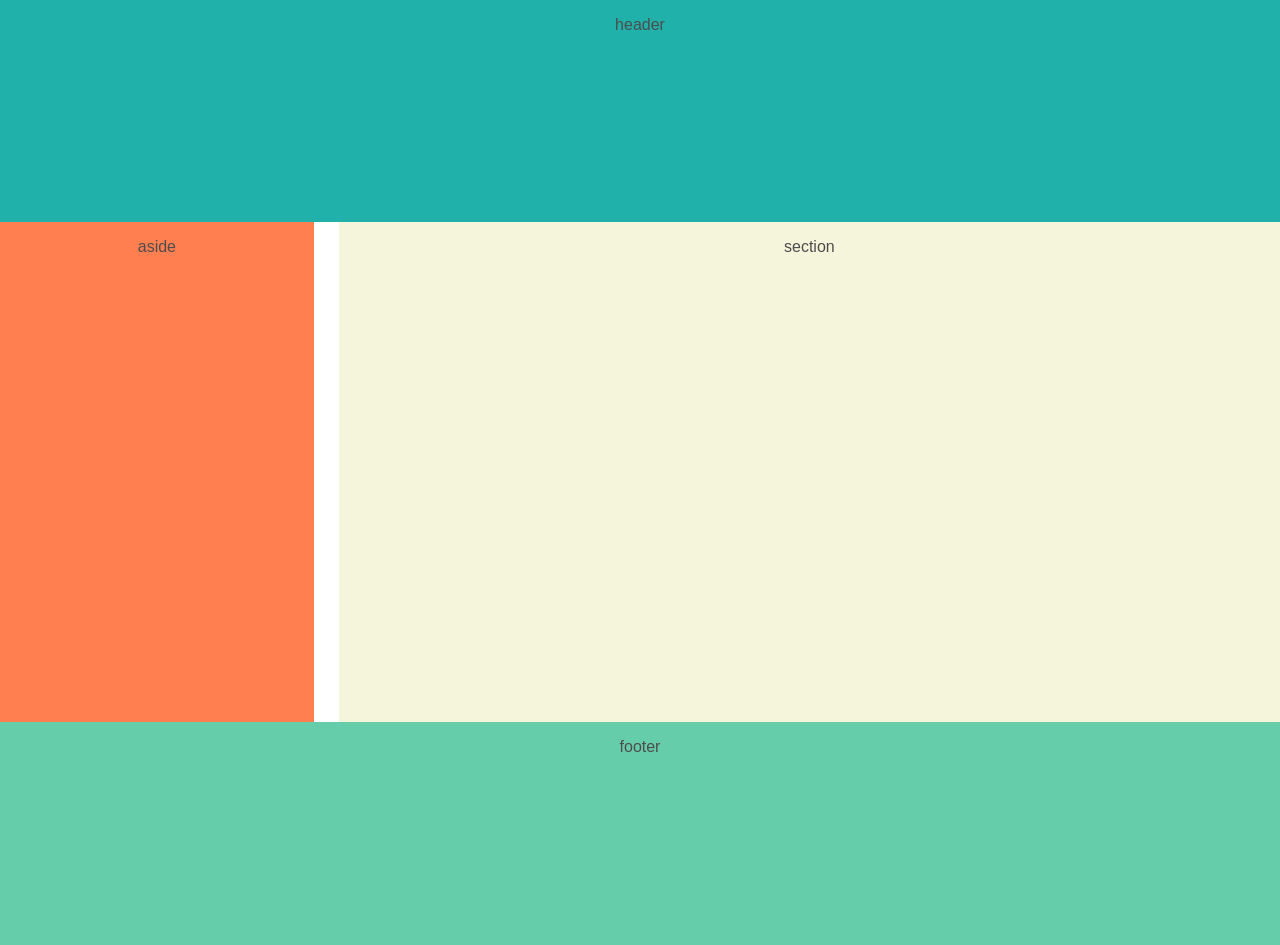
<file: alunos/gabriel-teixeira/index.html>
<!--Gabriel Teixeira Alves Damaceno-->
<!doctype html>
<html lang="pt-br">
    <head>
        <meta charset="UTF-8" />
        <meta name="viewport" content="width=device-width, initial-scale=1.0" />
        <title>Flexbox</title>
        <link rel="stylesheet" href="style.css" />
    </head>
    <body>
        <header><p>header</p></header>
        <main>
            <aside><p>aside</p></aside>
            <section><p>section</p></section>
        </main>
        <footer><p>footer</p></footer>
    </body>
</html>
</file>
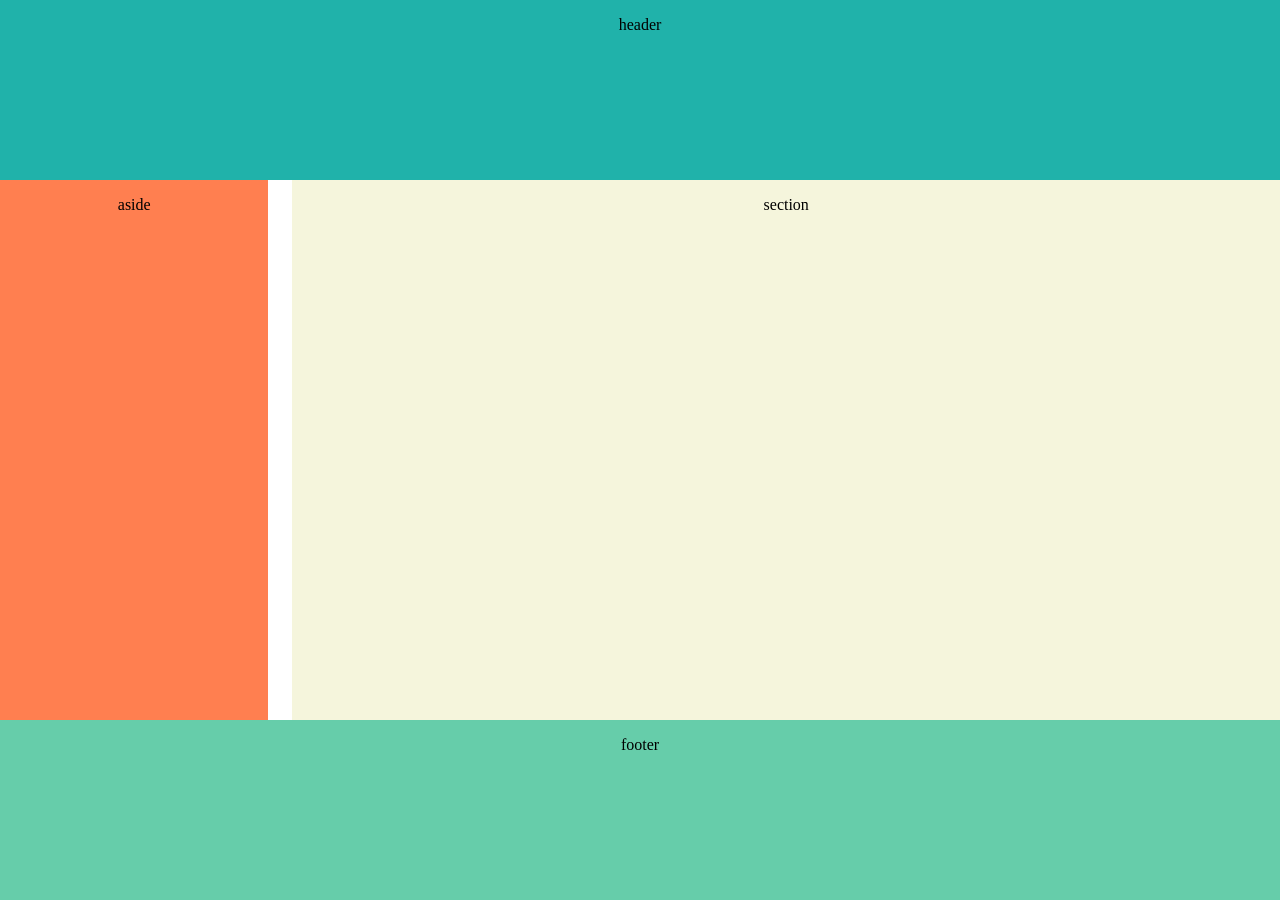
<file: alunos/nicole/index.html>
<!doctype html>
<html lang="pt-br">
  <head>
    <meta charset="UTF-8" />
    <meta name="viewport" content="width=device-width, initial-scale=1.0" />
    <title>Flexbox</title>
    <link rel="stylesheet" href="style.css" />
  </head>
  <body>
    <div class="f-width">
      <header><p>header</p></header>
    </div>

    <main>
      <aside><p>aside</p></aside>
      <section><p>section</p></section>
    </main>
    <div class="f-width">
    <footer><p>footer</p></footer>
    </div>
  </body>
</html>
</file>
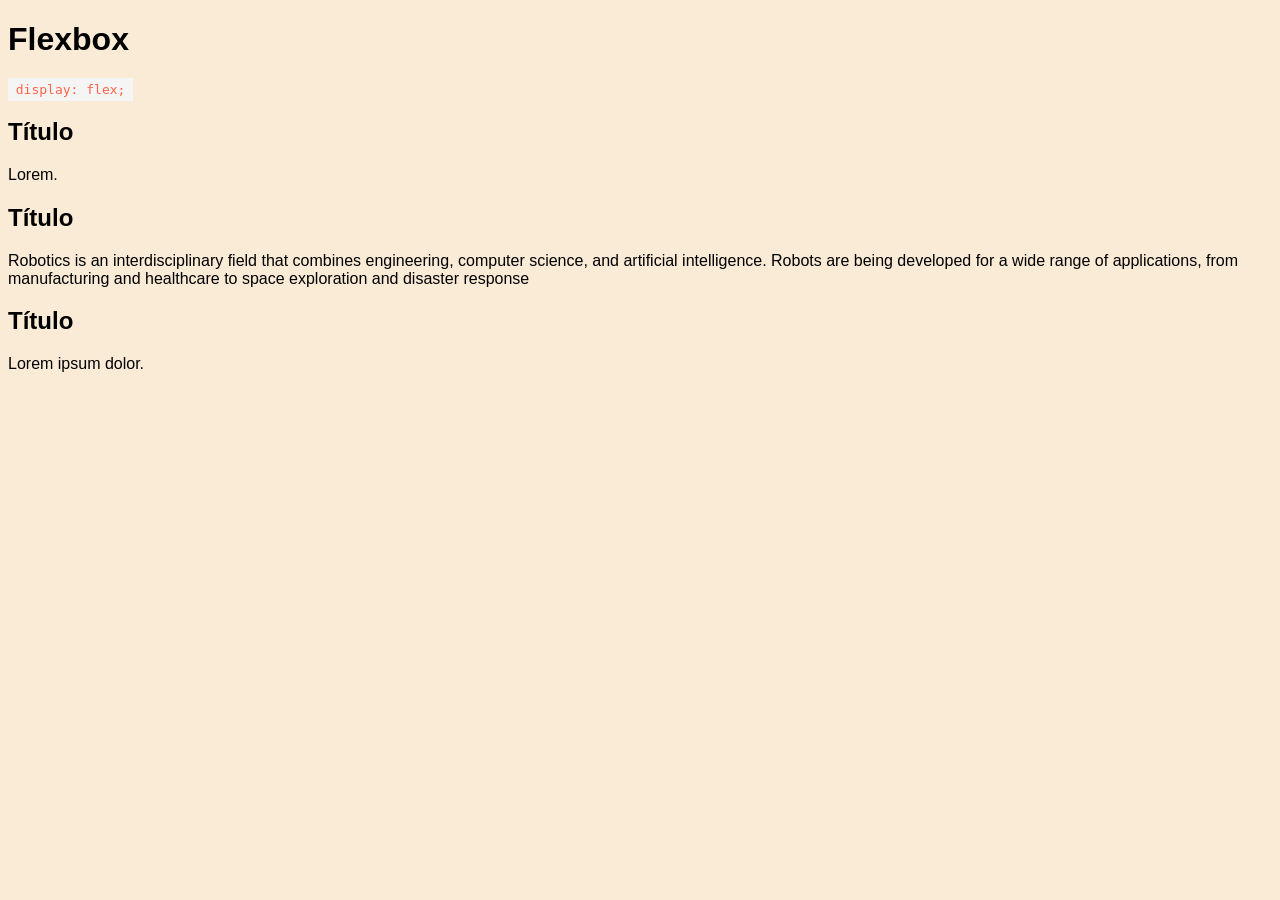
<file: alunos/bruna/cards/index.html>
<!doctype html>
<html lang="pt-br">
    <head>
        <meta charset="UTF-8" />
        <meta name="viewport" content="width=device-width, initial-scale=1.0" />
        <title>Cards</title>
        <link rel="stylesheet" href="style.css" />
    </head>
    <body>
        <main>
            <h1>Flexbox</h1>
            <p><code>display: flex;</code></p>

            <section>
                <article>
                    <h2>Título</h2>
                    <p>Lorem.</p>
                </article>

                <article>
                    <h2>Título</h2>
                    <p>
                        Robotics is an interdisciplinary field that combines
                        engineering, computer science, and artificial
                        intelligence. Robots are being developed for a wide
                        range of applications, from manufacturing and healthcare
                        to space exploration and disaster response
                    </p>
                </article>

                <article>
                    <h2>Título</h2>
                    <p>Lorem ipsum dolor.</p>
                </article>
            </section>
        </main>
    </body>
</html>
</file>
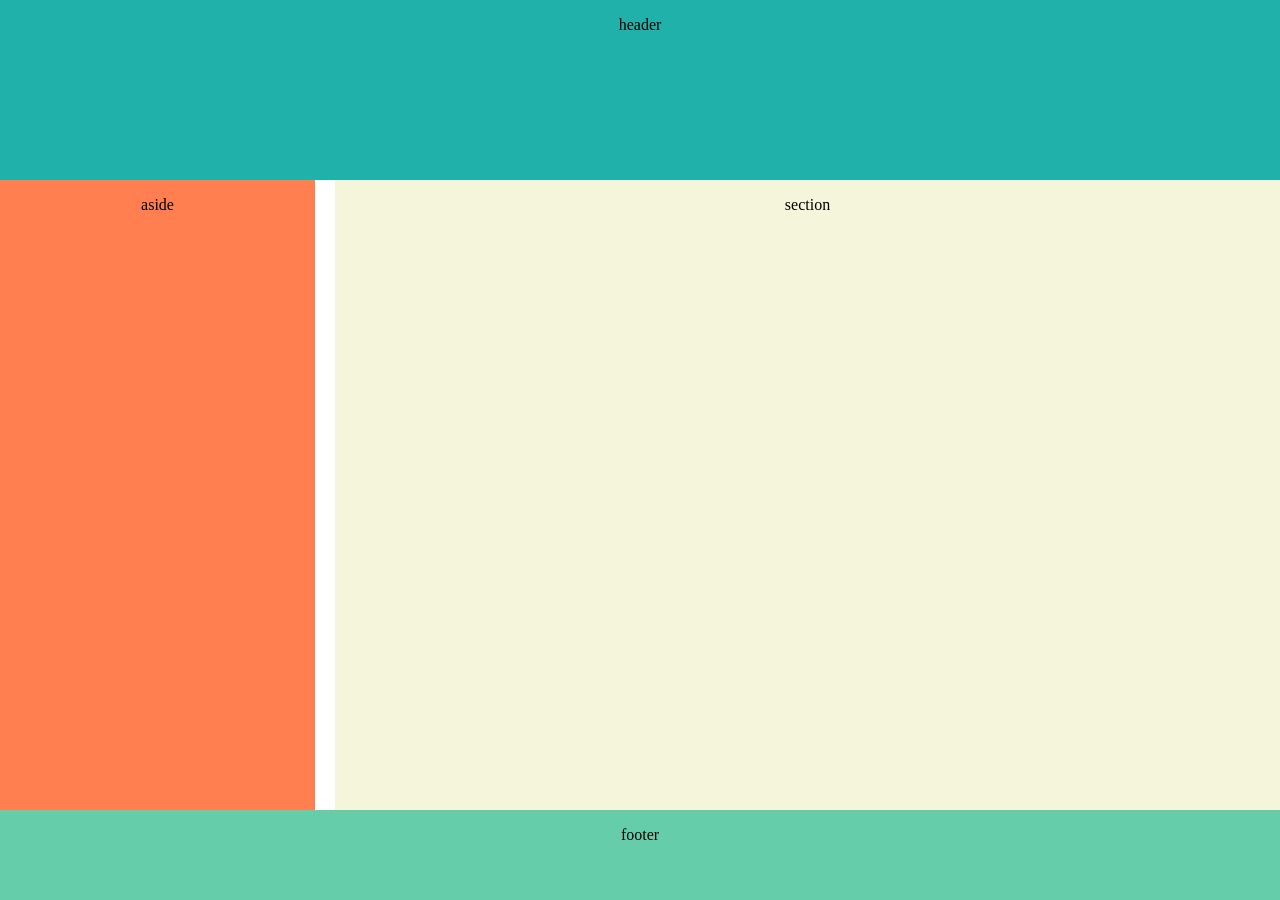
<file: alunos/bruna/layout-basico/index.html>
<!doctype html>
<html lang="pt-br">
    <head>
        <meta charset="UTF-8" />
        <meta name="viewport" content="width=device-width, initial-scale=1.0" />
        <title>Flexbox</title>
        <link rel="stylesheet" href="style.css" />
    </head>
    <body>
        <header><p>header</p></header>
        <main>
            <aside><p>aside</p></aside>
            <section><p>section</p></section>
        </main>
        <footer><p>footer</p></footer>
    </body>
</html>
</file>
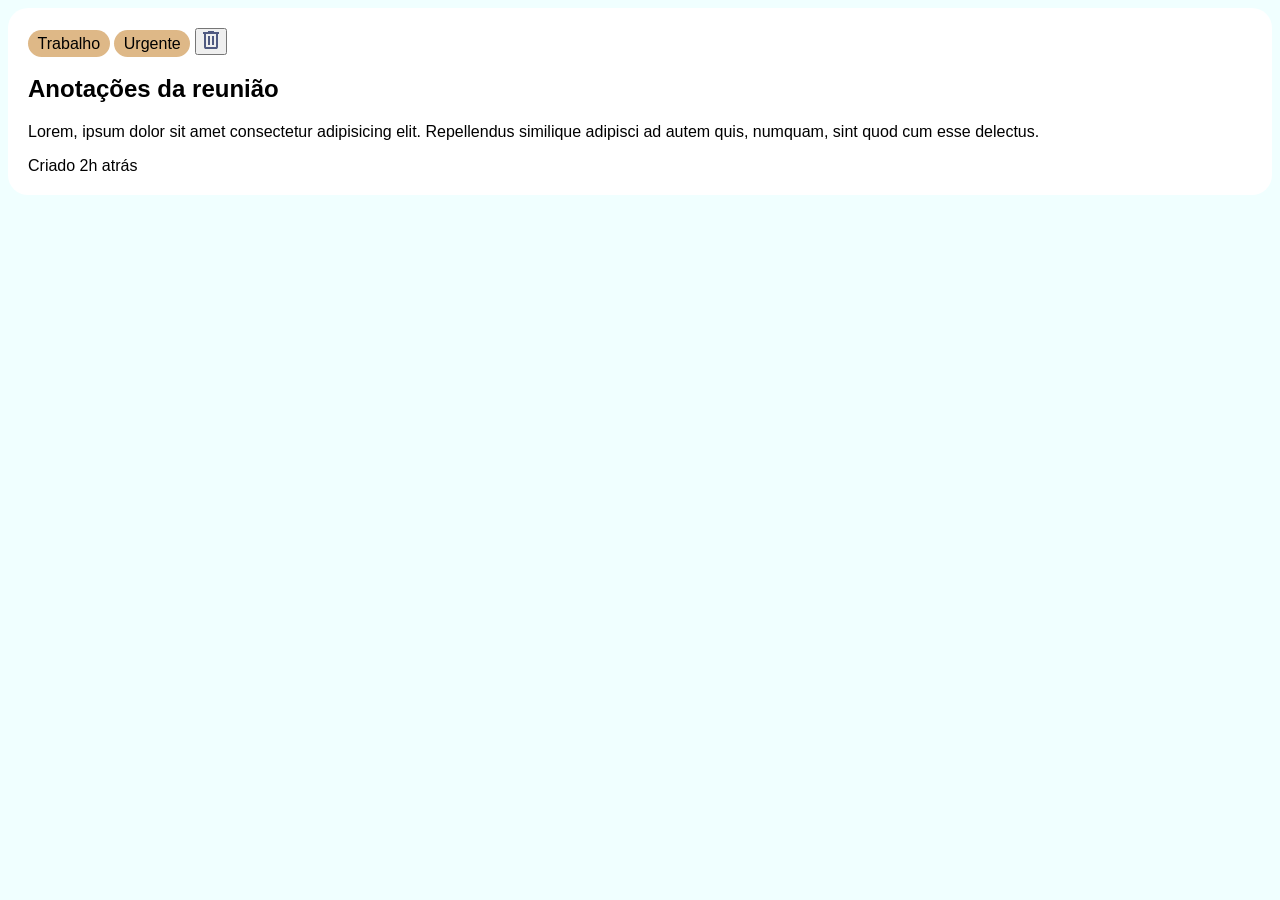
<file: alunos/bruna/lista-de-tarefas/index.html>
<!doctype html>
<html lang="pt-br">
    <head>
        <meta charset="UTF-8" />
        <meta name="viewport" content="width=device-width, initial-scale=1.0" />
        <title>Lista de tarefas</title>
        <link rel="stylesheet" href="style.css" />
    </head>
    <body>
        <main>
            <section>
                <article class="tarefa">
                    <header>
                        <span class="medalha">Trabalho</span>
                        <span class="medalha">Urgente</span>

                        <button class="excluir">
                            <img src="images/trash.svg" />
                        </button>
                    </header>
                    <div class="corpo">
                        <h2>Anotações da reunião</h2>
                        <p>
                            Lorem, ipsum dolor sit amet consectetur adipisicing
                            elit. Repellendus similique adipisci ad autem quis,
                            numquam, sint quod cum esse delectus.
                        </p>
                    </div>

                    <footer>
                        <div class="usuarios">
                            <span class="usuario"></span>
                            <span class="usuario"></span>
                        </div>
                        <span class="publicacao">Criado 2h atrás</span>
                    </footer>
                </article>
            </section>
        </main>
    </body>
</html>
</file>
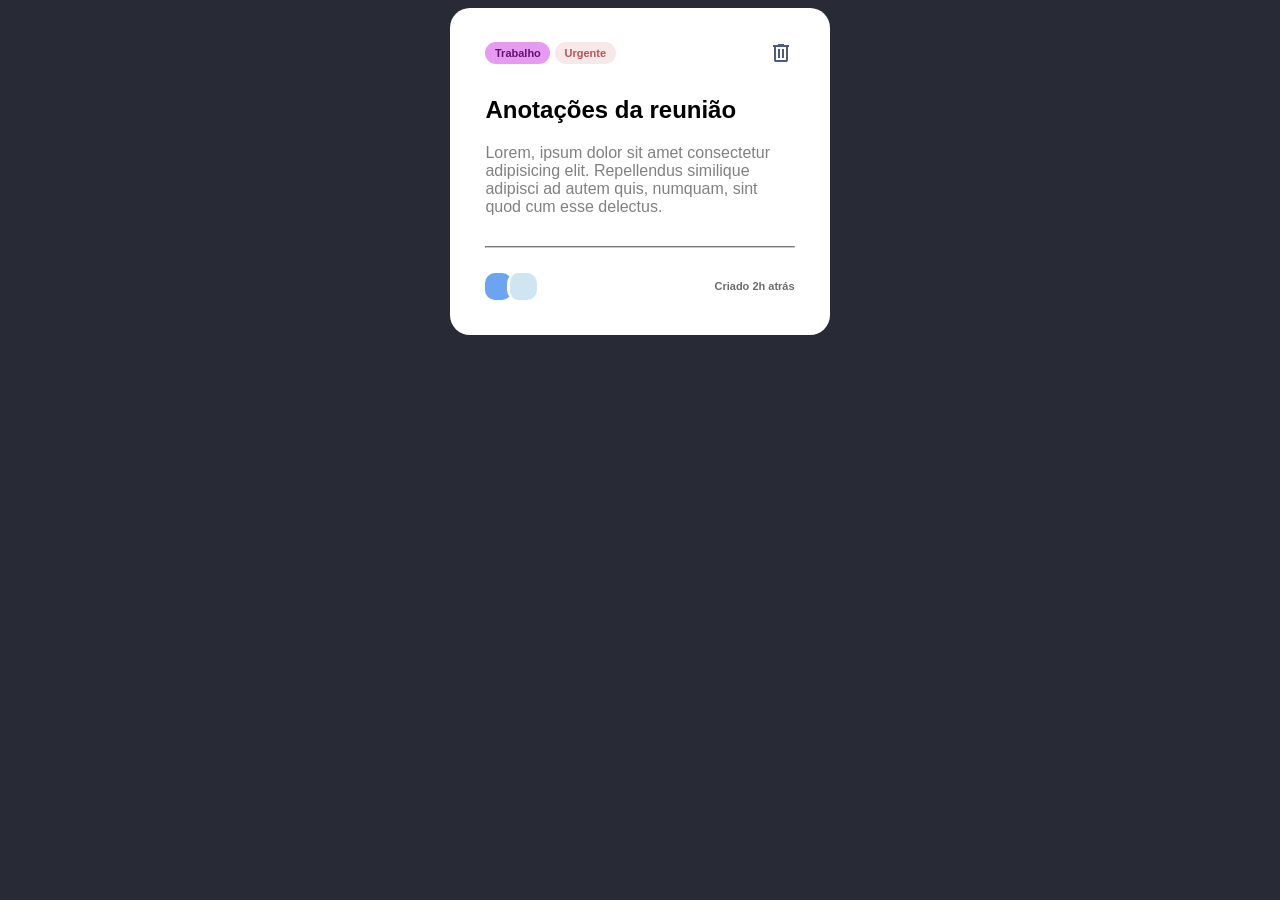
<file: alunos/joao/lista-de-tarefas/index.html>
<!doctype html>
<html lang="pt-br">
    <head>
        <meta charset="UTF-8" />
        <meta name="viewport" content="width=device-width, initial-scale=1.0" />
        <title>Lista de tarefas</title>
        <link rel="stylesheet" href="style.css" />
    </head>
    <body>
        <main>
            <section>
                <article class="tarefa">
                    <header>
                        <div>
                            <span class="trabalho">Trabalho</span>
                            <span class="urgente">Urgente</span>
                        </div>

                        <button class="excluir">
                            <img src="images/trash.svg" />
                        </button>
                    </header>
                    
                    <div class="corpo">
                        <h2>Anotações da reunião</h2>
                        <p>
                            Lorem, ipsum dolor sit amet consectetur adipisicing
                            elit. Repellendus similique adipisci ad autem quis,
                            numquam, sint quod cum esse delectus.
                        </p>
                    </div>
                    <hr>
                    <footer>
                        <div class="usuarios">
                            <div class="bolinha"></div>
                            <div class="bolinha2"></div>
                        </div>
                        <span class="publicacao">Criado 2h atrás</span>
                    </footer>
                </article>
            </section>
        </main>
    </body>
</html>
</file>
<file: alunos/gabriel-teixeira/style.css>
html, body {
	margin: 0;
	padding: 0;
	box-sizing: border-box;
}

/**
 * 🗒️ Layout básico - Flexbox
 * =======================================================================================================
 * 
 *
 * Utilizando os conceitos e propriedades de flexbox, estilize
 * a página index.html a partir deste style.css, de forma a alcançar
 * o layout exibido no arquivo layout.png
 *
 * > Dicas
 * - A propriedade display: flex deve estar no container
 * - Por padrão, os elementos de bloco do HTML tem a altura necessária para exibir
 *   seu conteúdo. Especifique alturas (fixas: height ou mínimas, min-height) para ter maior controle.
 * - Consulte a documentação das propriedades CSS, pesquise por artigos e explicações, em caso de dúvidas
 *   sobre como utilizá-los. 
 * - Altere e acrescente seletores para novas regras CSS à vontade.
 */


header {
	background-color: lightseagreen;
	display: flex;
	flex-direction: column;
	height: 222px;
}

aside {
	background-color: coral;
	width: 25%;
	height: 500px;
}

main {
	display: flex;
	
}
section {
	background-color: beige;
	margin-left: 10px;
	width: 75%;
	margin-left: 25px;
}

footer {
	background-color: mediumaquamarine;
	height: 223px;
	display: flex;
	flex-direction: column;
}

p {
	font-family:'Gill Sans', 'Gill Sans MT', Calibri, 'Trebuchet MS', sans-serif;
	text-align: center;
	color: rgb(77, 77, 77);
	font-weight: 500;
}
</file>
<file: alunos/nicole/style.css>
html,
body {
  margin: 0;
  padding: 0;
  box-sizing: border-box;
}

/**
 * 🗒️ Layout básico - Flexbox
 * =======================================================================================================
 * 
 *
 * Utilizando os conceitos e propriedades de flexbox, estilize
 * a página index.html a partir deste style.css, de forma a alcançar
 * o layout exibido no arquivo layout.png
 *
 * > Dicas
 * - A propriedade display: flex deve estar no container
 * - Por padrão, os elementos de bloco do HTML tem a altura necessária para exibir
 *   seu conteúdo. Especifique alturas (fixas: height ou mínimas, min-height) para ter maior controle.
 * - Consulte a documentação das propriedades CSS, pesquise por artigos e explicações, em caso de dúvidas
 *   sobre como utilizá-los. 
 * - Altere e acrescente seletores para novas regras CSS à vontade.
 */

body {
  display: flex;
  flex-direction: column;
  min-height: 100vh;

  p {
    text-align: center;
  }
}

.f-width {
  display: flex;
  min-height: 20vh;
}

header {
  background-color: lightseagreen;
  min-height: 100%;
  min-width: 100%;
}

main {
  display: flex;
  flex-direction: row;
  min-height: 60vh;
	gap: 1.5rem;
}

aside {
  background-color: coral;
  flex-grow: 1;
}

section {
  background-color: beige;
  flex-grow: 4;
}

footer {
  background-color: mediumaquamarine;
  min-height: 100%;
  min-width: 100%;
}
</file>
<file: alunos/bruna/cards/style.css>
body {
  background: antiquewhite;
  font-family: sans-serif;
}

code {
  color: tomato;
  background-color: whitesmoke;
  padding: 0.3em 0.6em;
}
</file>
<file: alunos/bruna/layout-basico/style.css>
html, body {
	margin: 0;
	padding: 0;
	box-sizing: border-box;
	text-align: center;
}

/**
 * 🗒️ Layout básico - Flexbox
 * =======================================================================================================
 * 
 *
 * Utilizando os conceitos e propriedades de flexbox, estilize
 * a página index.html a partir deste style.css, de forma a alcançar
 * o layout exibido no arquivo layout.png
 *
 * > Dicas
 * - A propriedade display: flex deve estar no container
 * - Por padrão, os elementos de bloco do HTML tem a altura necessária para exibir
 *   seu conteúdo. Especifique alturas (fixas: height ou mínimas, min-height) para ter maior controle.
 * - Consulte a documentação das propriedades CSS, pesquise por artigos e explicações, em caso de dúvidas
 *   sobre como utilizá-los. 
 * - Altere e acrescente seletores para novas regras CSS à vontade.
 */


header {
	background-color: lightseagreen;
	display: flex;
	height: 20vh;
	justify-content: center;
}

main{
	display: flex;
}

aside {
	background-color: coral;
	width: 25%;
	height: 70vh;
	margin-right: 20px;
}

section {
	background-color: beige;
	width: 75%;
	height: 70vh;
}

footer {
	background-color: mediumaquamarine;
	display: flex;
	height: 10vh;
	justify-content: center;
}
</file>
<file: alunos/bruna/lista-de-tarefas/style.css>
html {
	margin: 0;
	box-sizing: border-box;
	font-family: sans-serif;
}

body {
	background-color: azure;
}

article.tarefa {
	background-color: white;
	border-radius: 20px;
	padding: 20px;
}

.medalha {
	background-color: burlywood;
	border-radius: 2em;
	padding: 0.3em 0.6em;
}
</file>
<file: alunos/joao/lista-de-tarefas/style.css>
html {
	margin: 0;
	padding: 0;
	box-sizing: border-box;
    font-family: Arial, sans-serif;
}

header{
    display: flex;
    justify-content: space-between;
}

body{
    background-color: #282A36;
}

section{
    margin: auto;
    width: 30%;
}

article.tarefa{
    padding: 35px;
    border-radius: 20px;
    background-color: white;
}

.trabalho{
    background-color: #E899F2;
    border-radius: 15px;
    padding: 0.3rem 0.6rem;
    color: #60136D; 

}

.urgente{
    background-color: #F7E8E9;
    border-radius: 15px;
    padding: 0.3rem 0.6rem;
    color: #C44E56;
}

span{
    color: #60136D;
    font-weight: 600;
    font-size: 11px;
}

.excluir{
    border: none;
    background-color: white ;
}

.corpo h2{
    margin-top: 30px;
}

.corpo p{
    color: rgb(128, 128, 128);
    margin-bottom: 30px;
}

hr{
    border-color: rgb(204, 204, 204);
}

.usuarios{
    display: flex;
}

.usuarios .bolinha{
    background-color: #6BA5F2;
    width: 27px;
    height: 27px;
    border-radius: 10px;
    margin-right: -5px;
}

.usuarios .bolinha2{
    background-color: #CFE6F2;
    width: 27px;
    height: 27px;
    border-radius: 10px;
    border-left: solid 3px white ;
}


footer{
    margin-top: 25px;
    display: flex;
    justify-content: space-between;
    align-items: center;
}

.publicacao{
    color: rgb(109, 108, 108)
}
</file>
